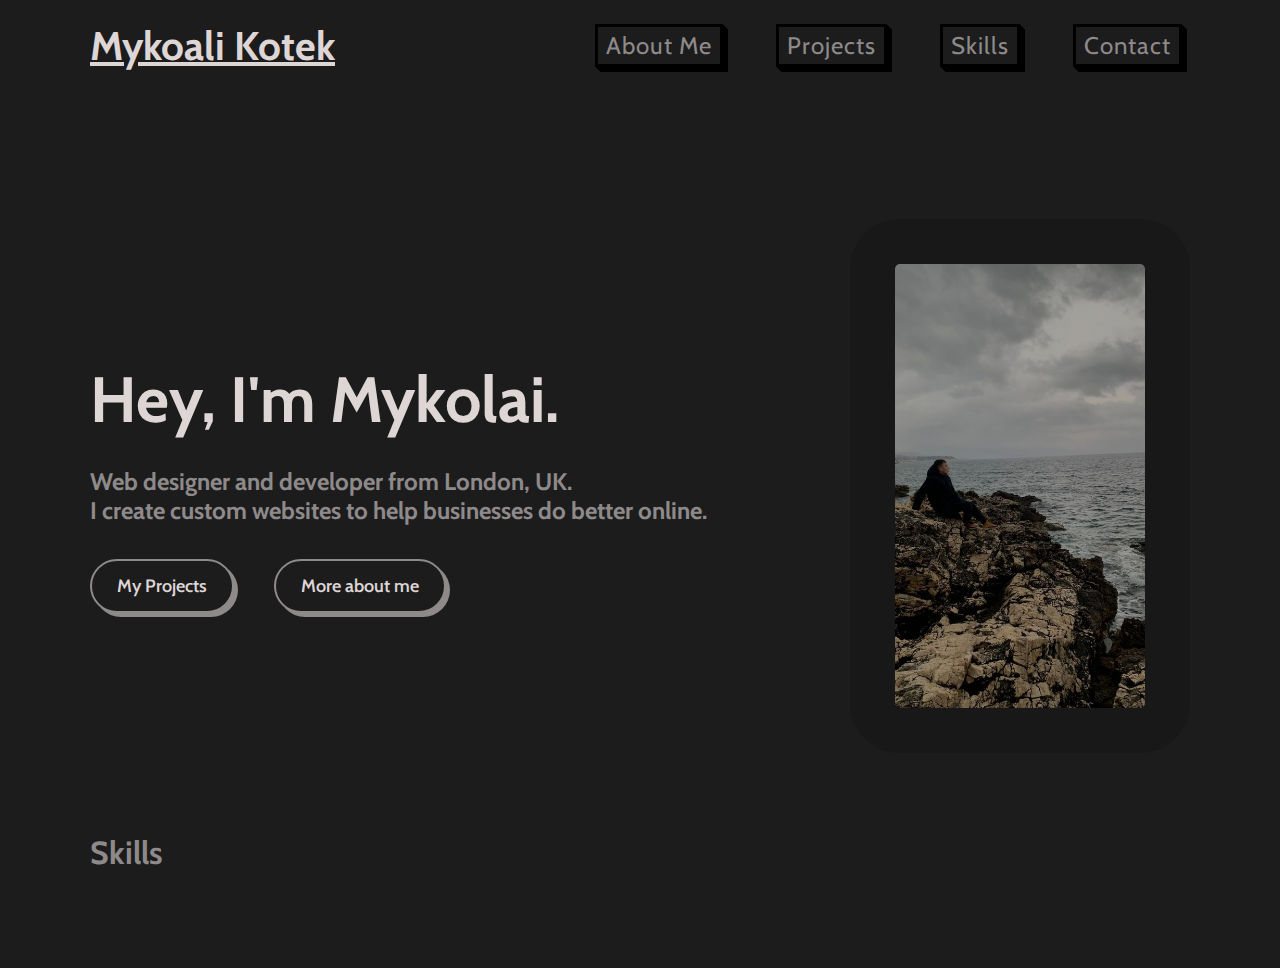
<file: index.html>
<!DOCTYPE html>
<html lang="en">
<head>
    <meta charset="UTF-8">
    <meta http-equiv="X-UA-Compatible" content="IE=edge">
    <meta name="viewport" content="width=device-width, initial-scale=1.0">
    <link rel="stylesheet" type="text/css" href="styles.css">
    <script src="script.js" defer></script>
    <link rel="preconnect" href="https://fonts.googleapis.com">
<link rel="preconnect" href="https://fonts.gstatic.com" crossorigin>
<link href="https://fonts.googleapis.com/css2?family=Cabin&display=swap" rel="stylesheet">

    <title>Mykolai Kotek Portfolio</title>
</head>
<body>

  <!-- NAVIGATION BAR -->
  <nav>
    <h2 id="logo">Mykoali Kotek</h2>
    <ul class="navigation-items">
        <li class="navigation-item"><a href="index.html">About Me</a></li>
        <li class="navigation-item"><a href="#projects">Projects</a></li>
        <li class="navigation-item"><a href="#skills">Skills</a></li>
        <li class="navigation-item"><a href="contact.html">Contact</a></li>
    </ul>
  </nav>

  
  <!-- ABOUT ME SECTION WITH IMAGE -->
  <section class="about_me">
    
    <div class="about_me_container">
      <h1>Hey, I'm Mykolai.</h1>
      <h2><br>Web designer and developer from London, UK.
         <br>I create custom websites to help businesses do better online.</h2>
         <br><a   href="contact.html"><button  id="button_projects" role="button">My Projects</button></a>
         <button id="more" role="button">More about me</button>
         <br>
         <p id="moreInfo" style="display:none">As a front-end developer with experience,
           I have had the opportunity to work on a variety of projects and hone my skills in HTML, CSS, JavaScript, and other front-end technologies.</p>
          

    </div>
    
    <img src="assets/images/341416277_779522890240969_5857792326708059375_n.jpg" alt="A photo of me" class="portrait">

  </section>

  

  
  
<!-- FOOTER WITH SKILLS -->

  <section class="skills">
    <h2>Skills</h2>
    <div id="skills_container">
      <i class="fab fa-html5"></i>
      <i class="fab fa-css-alt"></i>
      <i class="fab fa-js"></i>
      <i class="fab fa-git"></i>
      <i class="fab fa-github"></i>
      <i class="fab fa-node-js"></i>
    </div>
  </section>
  

</body>
</html>
</file>
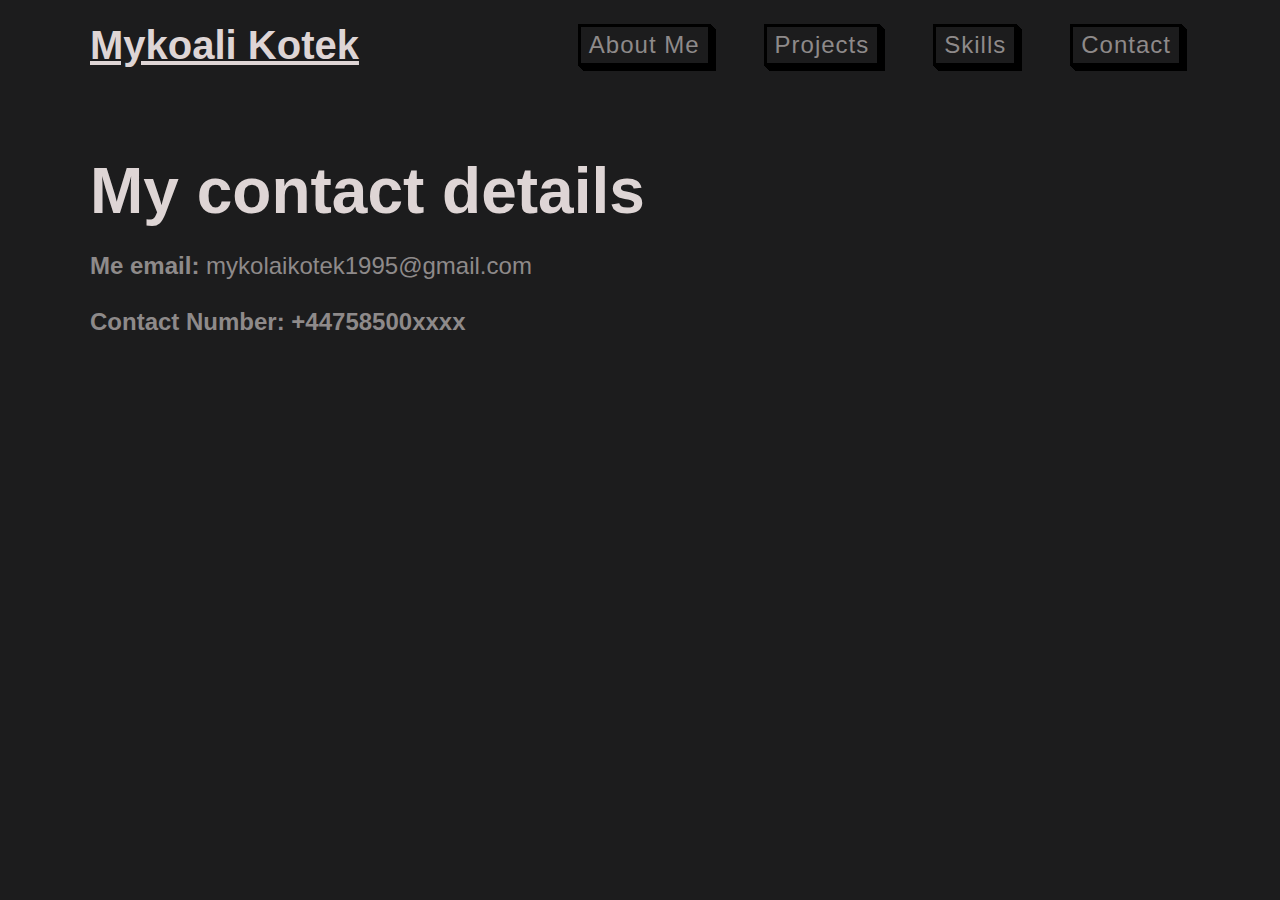
<file: contact.html>
<!DOCTYPE html>
<html lang="en">
<head>
    <meta charset="UTF-8">
    <meta http-equiv="X-UA-Compatible" content="IE=edge">
    <meta name="viewport" content="width=device-width, initial-scale=1.0">
    <link rel="stylesheet" type="text/css" href="styles.css">
    <link rel="stylesheet" type="text/css" href="contact_styles.css">
    <script src="script.js" defer></script>
    <title>Contact</title>
</head>
<body>

  <!-- NAVIGATION BAR -->

    <nav>
        <h2 id="logo">Mykoali Kotek</h2>
        <ul class="navigation-items">
            <li class="navigation-item"><a href="index.html">About Me</a></li>
            <li class="navigation-item"><a href="#projects">Projects</a></li>
            <li class="navigation-item"><a href="#skills">Skills</a></li>
            <li class="navigation-item"><a href="contact.html">Contact</a></li>
        </ul>
      </nav>

      <!-- CONTACT SECTION -->

      <section class="contact">
        <div class="contact_container">
          <h1>My contact details</h1>
          <h2>Me email:<a href="mailto:mykolaikotek1995@gmail.com?subject=Mail from Portfolio website"> mykolaikotek1995@gmail.com</a><br>
             <br>Contact Number: +44758500xxxx</h2>
          
        </div>
        
    
</body>
</html>
</file>
<file: styles.css>
* {
    font-family: 'Cabin', sans-serif;

}

body {
    font-family: "Open Sans", sans-serif;
    padding: 0px 16px;
    max-width: 1100px;
    margin: 0 auto;
    display: flex;
    flex-direction: column;
    background-color: #1c1c1d;
}

/* navigation styling */

/* nav bar */
nav {
    display: flex;
    align-items: center;
    padding: 16px 0px;
}

/* logo styling */
#logo {
    margin: 0;
    color: #ded5d5;
    text-decoration:underline;
    font-size:2.5em;
}

h2 {
    display: block;
    font-size: 1.5em;
    margin: 0px;
    font-weight: bold;
    color: #8e8a8a;
}

/* nav list  styling */

.navigation-items {
    display: flex;
    list-style-type: none;
    padding: 0;
    align-items: center;
    margin: 0;
    margin-left: auto;
}

ul {
    display: block;
    list-style-type: disc;
    margin-block-start: 1em;
    margin-block-end: 1em;
    margin-inline-start: 0px;
    margin-inline-end: 0px;
    padding-inline-start: 40px;
}

/* nav items styling */
.navigation-item {
    margin: 8px;
    margin-left: 45px;
    letter-spacing: 1px;
  text-decoration: none;
  text-transform:none;
  color: #000;
  cursor: pointer;
  border: 3px solid;
  padding: 0.25em 0.5em;
  box-shadow: 1px 1px 0px 0px, 2px 2px 0px 0px, 3px 3px 0px 0px, 4px 4px 0px 0px, 5px 5px 0px 0px;
  position: relative;
  user-select: none;
  -webkit-user-select: none;
  touch-action: manipulation;
}

.navigation-item:active {
    box-shadow: 0px 0px 0px 0px;
    top: 5px;
    left: 5px;
  }

a {
    color: #8e8a8a;
    text-decoration: none;
    font-weight: 100;
    font-size: 1.5rem;
}

/* Front Section of the page   */

.about_me {
    margin-top: 7em;
    padding: 16px 0px;
}

section {
    display: block;
}

 .about_me {
    display:flex;
    align-items: center;
} 

h1 {
    font-size: 4em;
    color: #ded5d5;
    margin: 0;
}

.portrait {
    margin-left: auto;
    width: 250px;
    flex-shrink: 0;
    border: 45px;
    border-style: solid;
    border-color: #181818;
    border-radius: 50px;
}



  

img {
    overflow-clip-margin: content-box;
    overflow: clip;
    
}

/* My Projects  Button */


#button_projects {
  margin-top: 15px;  
  background-color: #1c1c1d;
  border: 2px solid #8e8a8a;
  border-radius: 30px;
  box-shadow: #8e8a8a 4px 4px 0 0;
  color: #ded5d5;
  cursor: pointer;
  display: inline-block;
  font-weight: 600;
  font-size: 18px;
  padding: 0 18px;
  line-height: 50px;
  text-align: center;
  text-decoration: none;
  user-select: none;
  -webkit-user-select: none;
  touch-action: manipulation;
}

#button_projects:hover {
  background-color: #ded5d5;
  color: #8e8a8a;
}

#button_projects:active {
  box-shadow: #422800 2px 2px 0 0;
  transform: translate(2px, 2px);
}

@media (min-width: 768px) {
    #button_projects {
    min-width: 120px;
    padding: 0 25px;
  }
}

/* More about me   Button */

#more {
    margin-left: 2em;
    margin-top: 15px;  
    background-color: #1c1c1d;
    border: 2px solid #8e8a8a;
    border-radius: 30px;
    box-shadow: #8e8a8a 4px 4px 0 0;
    color: #ded5d5;
    cursor: pointer;
    display: inline-block;
    font-weight: 600;
    font-size: 18px;
    padding: 0 18px;
    line-height: 50px;
    text-align: center;
    text-decoration: none;
    user-select: none;
    -webkit-user-select: none;
    touch-action: manipulation; 
}

#more:hover {
    background-color: #ded5d5;
    color: #8e8a8a;
  }
  
  #more:active {
    box-shadow: #422800 2px 2px 0 0;
    transform: translate(2px, 2px);
  }



@media (min-width: 768px) {
    #more {
    min-width: 120px;
    padding: 0 25px;
  }
}

#moreInfo {
    margin-top: 2rem;
    font-size: 1.5em;
    
    font-weight: bold;
    color: #8e8a8a;
}

/* footer */

.skills {
    margin-top: 3em;
    padding: 16px 0px;
}

.skills h2 {
    text-transform:none;
    font-size: 2em;
}

#skills_container {
    margin-top: 3em;
    margin-bottom: 2em;
    display: flex;
    width: 100%;
    justify-content: space-between;
    flex-wrap: wrap;
}



.fab {
    width: 2.5rem;
}

.fa-html5 {
    content: url('https://api.iconify.design/fa-brands/html5.svg?color=%238e8a8a');
     
}

.fa-css-alt {
    content: url('https://api.iconify.design/fa-brands/css3-alt.svg?color=%238e8a8a');
}

.fa-js {
    content: url('https://api.iconify.design/fa-brands/js-square.svg?color=%238e8a8a');
}

.fa-git {
    content: url('https://api.iconify.design/fa-brands/git.svg?color=%238e8a8a');
}

.fa-github {
    content: url('https://api.iconify.design/fa-brands/github.svg?color=%238e8a8a');
}

.fa-node-js {
    content: url('https://api.iconify.design/fa-brands/node.svg?color=%238e8a8a');
}

@media only screen and  (max-device-width: 812px)  {

    /* NAV SECTION */

    nav {
        
        flex-direction: row;
    }

    .navigation-items {
        
        flex-direction: column;
    }
    

    /* MAIN SECTION */
    .about_me {
        
         flex-direction: column;
    }

    

    .portrait {
        margin-top: 10%;
    }
}
</file>
<file: contact_styles.css>
.contact {
    margin-top: 4em;
}
/* CONTACT SECTION  */

.contact_container h2 {
    margin-top: 1em; 
}

* {
    font-family: 'Cabin', sans-serif;

}
</file>
